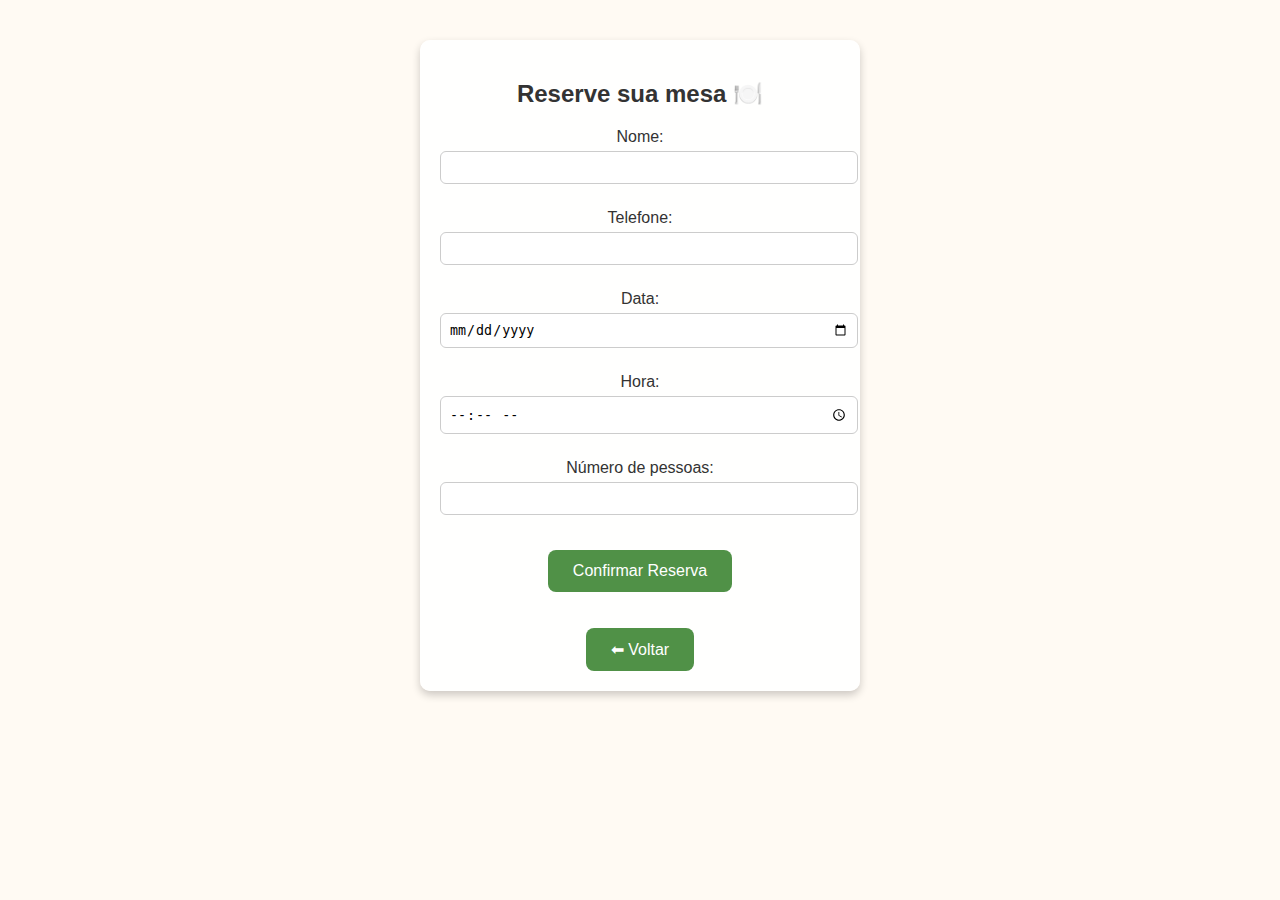
<file: reserva.html>
<!DOCTYPE html>
<html lang="pt-br">
<head>
  <meta charset="UTF-8">
  <meta name="viewport" content="width=device-width, initial-scale=1.0">
  <title>Reserva - Vittorio Restaurante</title>
  <link rel="stylesheet" href="style.css">
</head>
<body class="reserva-body">
  <section class="reserva">
    <h2>Reserve sua mesa 🍽️</h2>

    <form id="form-reserva">
      <label for="nome">Nome:</label>
      <input type="text" id="nome" required>

      <label for="telefone">Telefone:</label>
      <input type="tel" id="telefone" required>

      <label for="data">Data:</label>
      <input type="date" id="data" required>

      <label for="hora">Hora:</label>
      <input type="time" id="hora" required>

      <label for="pessoas">Número de pessoas:</label>
      <input type="number" id="pessoas" min="1" required>

      <button type="submit" class="btn">Confirmar Reserva</button>
    </form>

    <p id="mensagem"></p>
    <a href="index.html" class="btn voltar-btn">⬅ Voltar</a>
    
  </section>

  <script src="script.js"></script>
</body>
</html>
</file>
<file: style.css>
body {
  margin: 0;
  font-family: 'Segoe UI', sans-serif;
  color: #333;
  background-color: #fffaf3;
}

header {
  background-color: #009246;
  color: white;
  position: sticky;
  top: 0;
  width: 100%;
  z-index: 10;
}

.container {
  display: flex;
  justify-content: space-between;
  align-items: center;
  padding: 15px 5%;
}

.logo {
  font-size: 1.8em;
}

.navbar ul {
  list-style: none;
  display: flex;
  gap: 25px;
  margin: 0;
  padding: 0;
}

.navbar a {
  color: white;
  text-decoration: none;
  font-weight: bold;
}

.navbar a:hover {
  text-decoration: underline;
}

.hero {
  background-image: url('https://images.unsplash.com/photo-1504674900247-0877df9cc836');
  background-size: cover;
  background-position: center;
  text-align: center;
  color: white;
  padding: 201px 20px;
}

.hero-content h2 {
  font-size: 2.5em;
  text-shadow: 2px 2px 6px #000;
}

.about-section {
  padding: 60px 20px;
  background-color: #f9f9f9; 
  font-family: 'Helvetica', sans-serif; 
}

.about-container {
  max-width: 1000px;
  margin: 0 auto;
  display: flex;
  align-items: center; 
  gap: 30px; 
}

.about-image {
  flex: 0 0 300px;
  max-width: 300px;
}

.about-image img {
  width: 100%; 
  height: auto;
  border-radius: 8px;
  box-shadow: 0 4px 15px rgba(0,0,0,0.1);                
}

.about-text {
  flex: 1; 
}

.about-text h2 {
  font-size: 1.8rem;
  color: #2c3e50;
  margin-bottom: 10px;
  border-bottom: 2px solid #c0392b;
  display: inline-block;
}

.about-text p {
  font-size: 1rem;
  line-height: 1.5;
  color: #555;
  margin: 0x;
}

.btn {
  background-color: #509147;
  color: white;
  padding: 12px 25px;
  border: none;
  border-radius: 8px;
  font-size: 1em;
  text-decoration: none;
  cursor: pointer;
  display: inline-block;
  margin-top: 20px;
}

.btn:hover {
  background-color: #b91d2a;
}

section {
  padding: 60px 20px;
  text-align: center;
}

.about {
    border-radius: 30px;
  }

.menu-items {
  display: flex;
  justify-content: center;
  flex-wrap: wrap;
  gap: 30px;
}

.card {
  background-color: white;
  width: 250px;
  border-radius: 12px;
  box-shadow: 0 4px 8px rgba(0,0,0,0.1);
  overflow: hidden;
  transition: transform 0.3s ease;
}

.card:hover {
  transform: scale(1.05);
}

.card img {
  width: 100%;
  height: 160px;
  object-fit: cover;
}

.card h3 {
  margin: 10px 0;
}

.card span {
  font-weight: bold;
  color: #8b0000;
}

.conteiner img {
    display: block;
    width: 100%;
    height: auto;
}

  .container {
    max-height: fit-content;
    overflow-y: auto;
    padding: 2rem;
  }

  .slider-wrapper {
    position: relative;
    max-width: 48rem;
    margin: 0 auto;
  }

.slider {
    display: flex;
    aspect-ratio: 16 / 9;
    overflow-x: auto;
    scroll-snap-type: x mandatory;
    scroll-behavior: smooth;
    box-shadow: 0 1.5rem 3rem -0.75rem hsla(0, 0%, 0%, 0.25);
    border-radius: 0.5rem;
}

.slider img {
    flex: 1 0 100%;
    scroll-snap-align: start;
    object-fit: cover;
}

.slider-nav {
    display: flex;
    column-gap: 1rem;
    position: absolute;
    bottom: 1.25rem;
    left: 50%;
    transform: translateX(-50%);
    z-index: 1;
}

.slider-nav a {
    width: 0.5rem;
    height: 0.5rem;
    border-radius: 50%;
    background-color: #fff;
    opacity: 0.75;
    transition: opacity ease 250ms;
}

.slider-nav a:hover {
    opacity: 1;
}

footer {
  background-color: #8b0000;
  color: white;
  text-align: center;
  padding: 20px;
}

.reserva {
  max-width: 400px;
  margin: 40px auto;
  background: rgba(255,255,255,0.9);
  padding: 20px;
  border-radius: 10px;
  box-shadow: 0 4px 8px rgba(0,0,0,0.2);
}

.reserva label {
  display: block;
  margin: 10px 0 5px;
}

.reserva input {
  width: 100%;
  padding: 8px;
  margin-bottom: 15px;
  border-radius: 6px;
  border: 1px solid #ccc;
}

.mensagem {
  margin-top: 15px;
  text-align: center;
  font-size: 16px;
}
</file>
